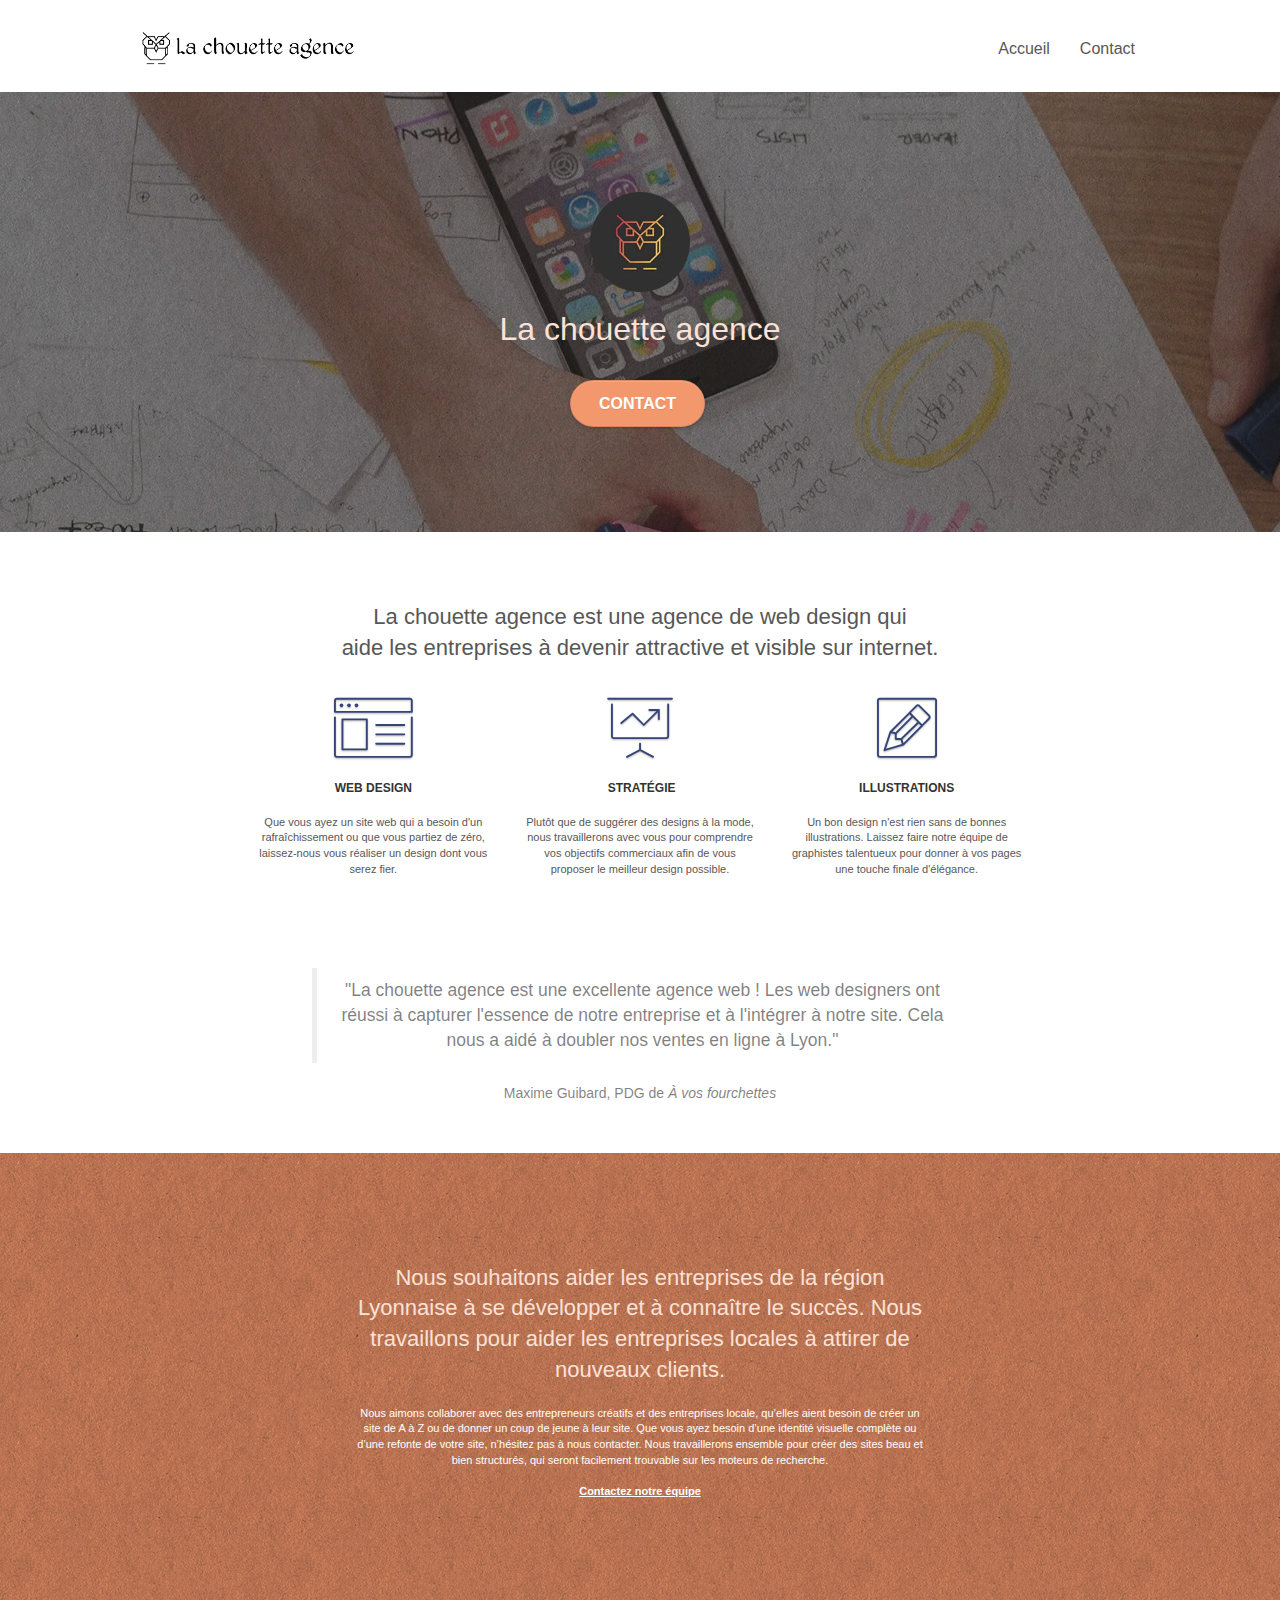
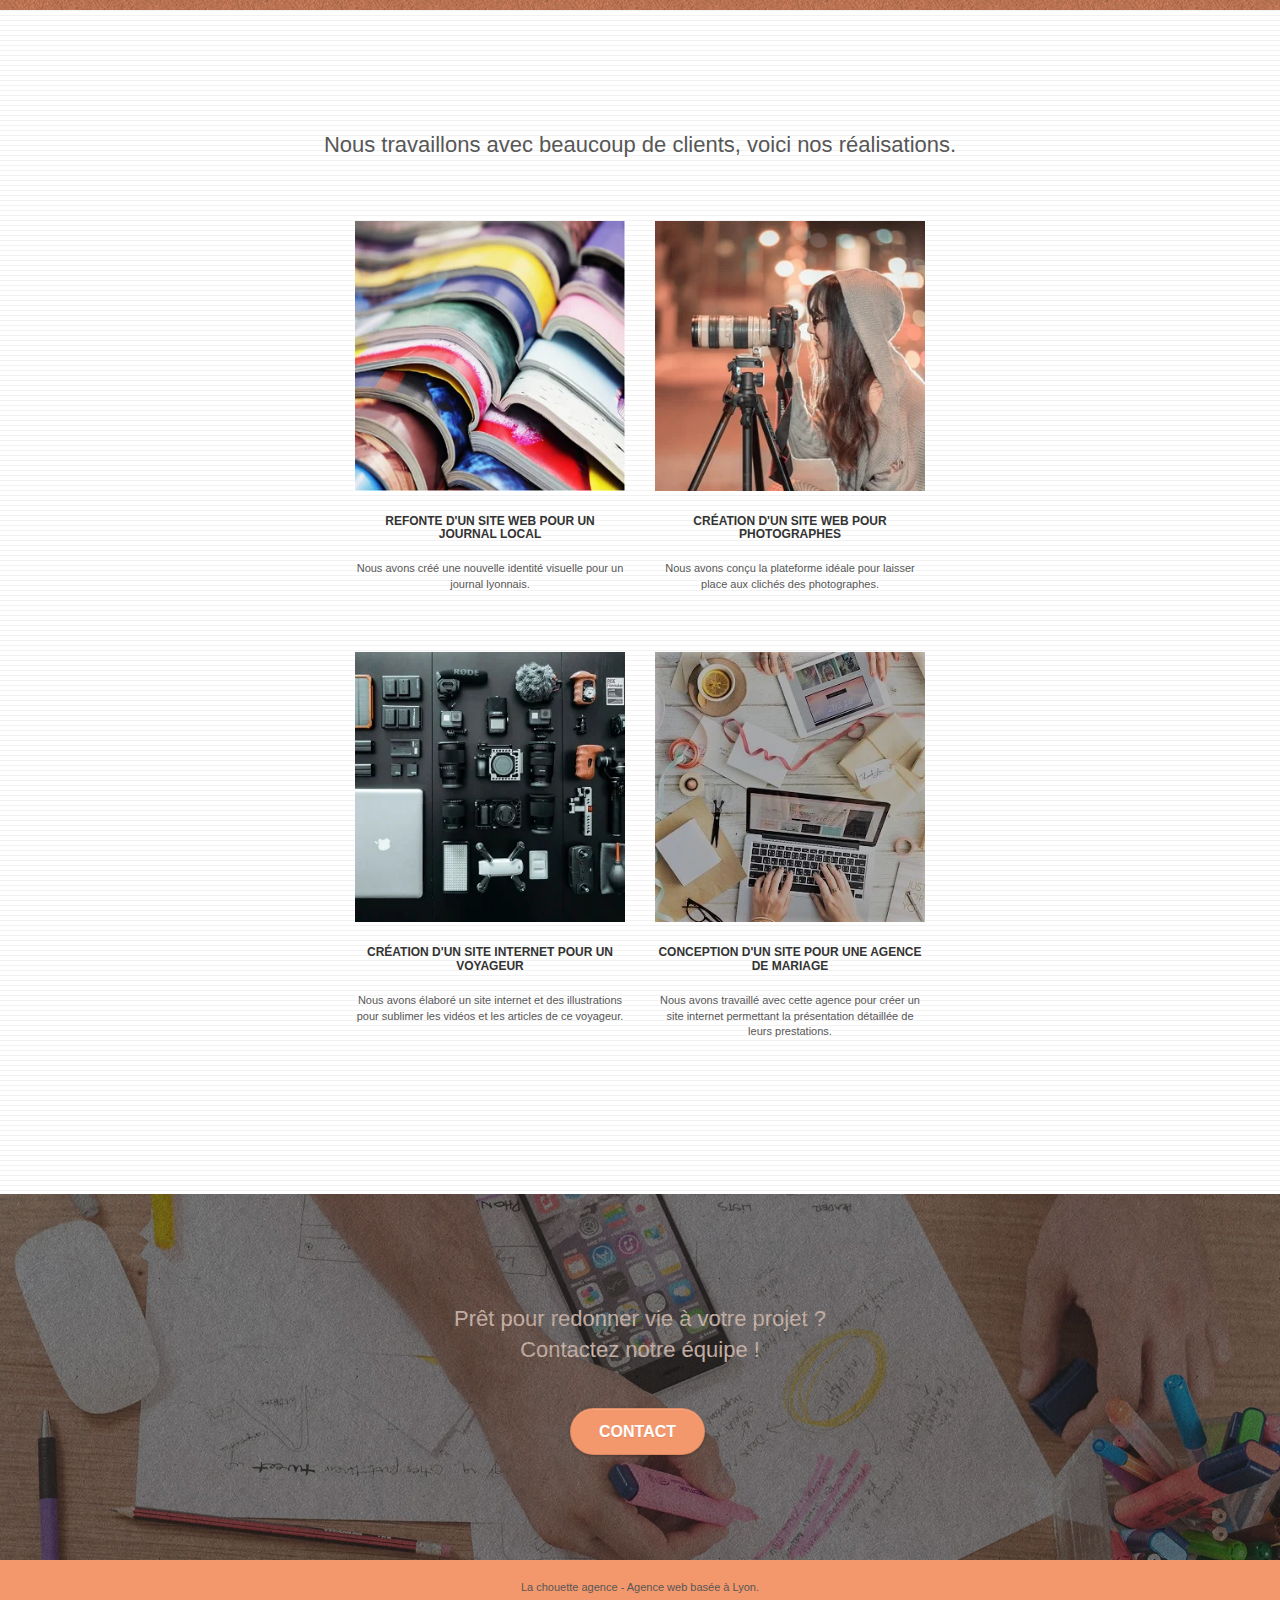
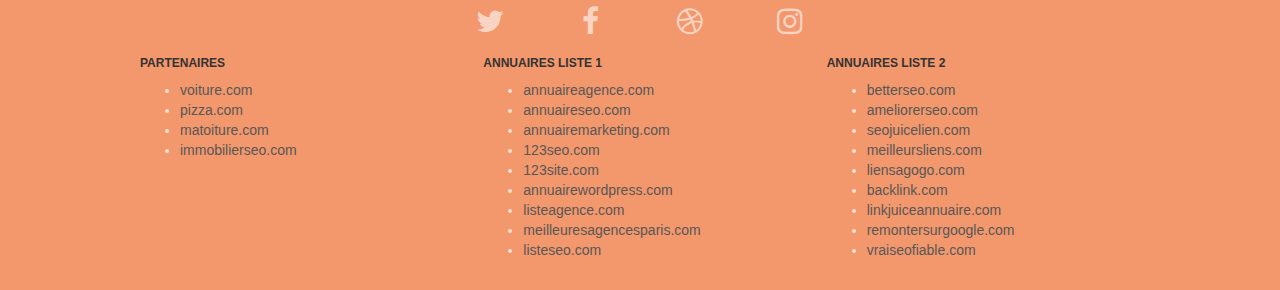
<file: LaChouetteAgence/index.html>
<!doctype html>
<html lang="fr">
<head>
    <meta charset="utf-8">
    <meta name="description" content="Entreprise de webdesign située à Lyon, la Chouette Agence
	vous apporte son expertise pour vous aider à la refonte ou la création de votre site web.">
    <meta name="viewport" content="width=device-width, initial-scale=1.0, viewport-fit=cover">
	<link rel="shortcut icon" type="image/png" href="favicon.jpg">
    
	<link rel="stylesheet" type="text/css" href="./css/bootstrap.css">
	<link rel="stylesheet" type="text/css" href="style.css">
	<link rel="stylesheet" type="text/css" href="./css/font-awesome.css">
	<link rel="stylesheet" type="text/css" href="./css/et-line.css">
	
    
	<script src="./js/jquery-2.1.0.js"></script>
	<script src="./js/bootstrap.js"></script>
	<script src="./js/blocs.js"></script>
	<script src="./js/jquery.touchSwipe.js" defer></script>
	<script src="./js/gmaps.js"></script>

    <title>La chouette agence</title>

    
<!-- Analytics -->
 
<!-- Analytics END -->
    
</head>
<body>
	<!-- Principal conteneur -->
	<div class="page-container">
    
	<!-- bloc-0 -->

		<header class="bloc bgc-white l-bloc " id="bloc-0">
			<div class="container bloc-sm">

				<nav class="navbar row">
					<div class="navbar-header">
						<a class="navbar-brand" href="index.html"><img src="img/la-chouette-agence.webp" alt="Bannière de l'agence La chouette agence" height="40" /></a>
						<button id="nav-toggle" aria-label="menu-burger" type="button" class="ui-navbar-toggle navbar-toggle" data-toggle="collapse" data-target=".navbar-1">
							<span class="sr-only">Toggle navigation</span><span class="icon-bar"></span><span class="icon-bar"></span><span class="icon-bar"></span>
						</button>
					</div>
					<div class="collapse navbar-collapse navbar-1 special-dropdown-nav">
						<ul class="site-navigation nav navbar-nav">
							<li>
								<a href="index.html">Accueil</a>
							</li>
							<li>
								<a href="contact.html">Contact</a>
							</li>
						</ul>
					</div>
				</nav>
			</div>
		</header>

<!-- bloc-0 END -->

<!-- bloc-1-presentation -->
		<main>
			<section class="bloc bgc-dark-slate-blue bg-banniere d-bloc bg-t-edge bloc-bg-texture texture-paper b-parallax" id="bloc-1-hero">
				<div class="container bloc-lg">
					<div class="row tight-width-whitespace">
						<div class="col-sm-12 background--2">
							<img src="img/logo.webp" class="center-block image-resize-mode" width="100" alt="Logo La chouette agence" title="La chouette agence, entreprise de web design à Lyon"/>
							<h1 class="text-center hero-bloc-text tc-white ">
								La chouette agence
							</h1>
							<div class="text-center">
								<a href="contact.html" class="btn btn-lg btn-clean btn-rd cta-hero btn-atomic-tangerine" id="cta-hero">Contact</a>
							</div>
						</div>
					</div>
				</div>
			</section>

		<!-- bloc-1-presentation END -->

		<!-- bloc-2-services -->

			<section class="bloc bgc-white l-bloc" id="bloc-2-services">
				<div class="container bloc-md">
					<div class="row">
						<div class="col-sm-12 text-center">
							<h2 class="text">La chouette agence est une agence de web design qui <br> aide les entreprises à devenir attractive et visible sur internet.</h2>
						</div>
					</div>
					<div class="row voffset-lg med-width-whitespace">
						<div class="col-sm-4">
							<div class="text-center">
								<span class="et-icon-browser sm-shadow icon-dark-slate-blue icons icon-lg"></span>
							</div>
							<h3 class="mg-md text-center">
								Web design
							</h3>
							<p class="text-center ">
								Que vous ayez un site web qui a besoin d'un rafraîchissement ou que vous partiez de zéro, laissez-nous vous réaliser un design dont vous serez fier.<br>
							</p>
						</div>
						<div class="col-sm-4">
							<div class="text-center">
								<span class="et-icon-presentation sm-shadow icon-dark-slate-blue icons icon-lg"></span>
							</div>
							<h3 class="mg-md text-center">
								&nbsp;Stratégie
							</h3>
							<p class="text-center ">
								Plutôt que de suggérer des designs à la mode, nous travaillerons avec vous pour comprendre vos objectifs commerciaux afin de vous proposer le meilleur design possible.<br>
							</p>
						</div>
						<div class="col-sm-4">
							<div class="text-center">
								<span class="et-icon-edit sm-shadow icon-dark-slate-blue icons icon-lg"></span>
							</div>
							<h3 class="mg-md text-center">
								Illustrations
							</h3>
							<p class="text-center ">
								Un bon design n'est rien sans de bonnes illustrations. Laissez faire notre équipe de graphistes talentueux pour donner à vos pages une touche finale d'élégance.
							</p>
						</div>
					</div>
					<div class="row voffset-lg voffset">
						<div class="col-xs-12 col-md-8 col-md-offset-2 text-center">
							<figure>
								<blockquote class="quote">"La chouette agence est une excellente agence web ! Les 
									web designers ont réussi à capturer l'essence de notre 
									entreprise et à l'intégrer à notre site. Cela nous a aidé à 
									doubler nos ventes en ligne à Lyon."
								</blockquote>
								<figcaption>Maxime Guibard, PDG de <cite>À vos fourchettes</cite></figcaption>
							</figure>
						</div>
					</div>
				</div>
			</section>
		<!-- bloc-2-services END -->

		<!-- bloc-3-what-i-do -->

			<section class="bloc tc-white bgc-atomic-tangerine bg-presentation d-bloc bloc-bg-texture texture-paper b-parallax" id="bloc-3-what-i-do">
				<div class="container bloc-lg">
					<div class="row tight-width-whitespace background">
						<div class="col-sm-12">
							<h2 class="mg-md text-center tc-white">
								Nous souhaitons aider les entreprises de la région Lyonnaise à se développer et à connaître le succès. Nous travaillons pour aider les entreprises locales à attirer de nouveaux clients.<br>
							</h2>
							<p class="text-center white">
								Nous aimons collaborer avec des entrepreneurs créatifs et des entreprises locale, qu’elles aient besoin de créer un site de A à Z ou de donner un coup de jeune à leur site. Que vous ayez besoin d’une identité visuelle complète ou d’une refonte de votre site, n’hésitez pas à nous contacter. Nous travaillerons ensemble pour créer des sites beau et bien structurés, qui seront facilement trouvable sur les moteurs de recherche. <br><br><a class="ltc-white bold-link" href="contact.html">Contactez notre équipe</a><br>
							</p>
						</div>
					</div>
				</div>
			</section>

		<!-- bloc-3-what-i-do END -->

		<!-- bloc-4-portfolio -->

			<section class="bloc bgc-white bg-lines-h2-bg bg-repeat l-bloc" id="bloc-4-portfolio">
				<div class="container bloc-lg">
					<div class="row">
						<div class="col-sm-12 text-center">
							<h2 class="text">Nous travaillons avec beaucoup de clients, voici nos réalisations.<br></h2>
						</div>
					</div>
					<div class="row tight-width-whitespace portfolio-row">
						<article class="col-sm-6">
							<a href="#" data-lightbox="img/1.png" data-gallery-id="gallery-1" data-caption="Refonte d'un site web pour un journal local" data-frame="snapshot-lb"><img src="img/1.webp" alt="Création d'un nouveau site web pour journal local" class="img-responsive portfolio-thumb" /></a>
							<h3 class="mg-md text-center">
								Refonte d'un site web pour un journal local
							</h3>
							<p class="text-center">
								Nous avons créé une nouvelle identité visuelle pour un journal lyonnais.
							</p>
						</article>
						<article class="col-sm-6">
							<a href="#" data-lightbox="img/2.png" data-gallery-id="gallery-1" data-caption="Création d'un site web pour photographes" data-frame="snapshot-lb"><img src="img/2.webp" class="img-responsive portfolio-thumb" alt="Création d'un site web pour photographes" /></a>
							<h3 class="mg-md text-center">
								Création d'un site web pour photographes
							</h3>
							<p class="text-center">
								Nous avons conçu la plateforme idéale pour laisser place aux clichés des photographes.
							</p>
						</article>
					</div>
					<div class="row tight-width-whitespace portfolio-row">
						<article class="col-sm-6">
							<a href="#" data-lightbox="img/3.png" data-gallery-id="gallery-1" data-caption="Création d'un site internet pour un voyageur" data-frame="snapshot-lb"><img src="img/3.webp" class="img-responsive portfolio-thumb" alt="Création d'un site web pour voyageur"/></a>
							<h3 class="mg-md text-center">
								Création d'un site internet pour un voyageur
							</h3>
							<p class="text-center">
								Nous avons élaboré un site internet et des illustrations pour sublimer les vidéos et les articles de ce voyageur.
							</p>
						</article>
						<article class="col-sm-6">
							<a href="#" data-lightbox="img/4.png" data-gallery-id="gallery-1" data-caption="Conception d'un site pour une agence de mariage" data-frame="snapshot-lb"><img src="img/4.webp" class="img-responsive portfolio-thumb" alt="Création d'un site web pour agence de mariage" /></a>
							<h3 class="mg-md text-center">
								Conception d'un site pour une agence de mariage
							</h3>
							<p class="text-center">
								Nous avons travaillé avec cette agence pour créer un site internet permettant la présentation détaillée de leurs prestations.
							</p>
						</article>
					</div>
				</div>
			</section>

		<!-- bloc-4-portfolio END -->

		<!-- bloc-5-cta -->

			<section class="bloc bgc-dark-slate-blue bg-banniere d-bloc bloc-bg-texture texture-paper" id="bloc-5-cta">
				<div class="container bloc-lg">
					<div class="row background">
						<h2 class="mg-md text-center tc-white">
							Prêt pour redonner vie à votre projet ?<br>Contactez notre équipe !
						</h2>
						<div class="col-sm-12 text-center">
							<a href="contact.html" class="btn btn-atomic-tangerine btn-clean btn-rd btn-lg cta-hero">Contact</a>
						</div>
					</div>
				</div>
			</section>
		</main>
<!-- bloc-5-cta END -->

	<!-- Footer - bloc-8 -->
	<!-- Début footer -->
		<footer class="bloc bgc-atomic-tangerine d-bloc" id="bloc-8">
			<div class="container bloc-sm">
				<div class="row">
					<div class="col-sm-12">
						<p class="text-center black">La chouette agence - Agence web basée à Lyon.<br></p>
						<div class="row row-no-gutters social">
							<div class="col-sm-3">
								<div class="text-center">
									<a class="social" href="#" aria-label="Twitter"><span class="fa fa-twitter icon-md"></span></a>
								</div>
							</div>
							<div class="col-sm-3">
								<div class="text-center">
									<a class="social" href="#" aria-label="Facebook"><span class="fa fa-facebook icon-md"></span></a>
								</div>
							</div>
							<div class="col-sm-3">
								<div class="text-center">
									<a class="social" href="#" aria-label="Dribble"><span class="fa fa-dribbble icon-md"></span></a>
								</div>
							</div>
							<div class="col-sm-3">
								<div class="text-center">
									<a class="social" href="#" aria-label="Instagram"><span class="fa fa-instagram icon-md"></span></a>
								</div>
							</div>
						</div>
						<div class="row footer-links">
							<div class="col-sm-4">
								<h3>Partenaires</h3>
								<ul>
									<li><a href="#">voiture.com</a></li>
									<li><a href="#">pizza.com</a></li>
									<li><a href="#">matoiture.com</a></li>
									<li><a href="#">immobilierseo.com</a></li>
								</ul>		
							</div>
							<div class="col-sm-4">
								<h3>Annuaires liste 1</h3>
								<ul>
									<li><a href="#">annuaireagence.com</a></li>
									<li><a href="#">annuaireseo.com</a></li>
									<li><a href="#">annuairemarketing.com</a></li>
									<li><a href="#">123seo.com</a></li>
									<li><a href="#">123site.com</a></li>
									<li><a href="#">annuairewordpress.com</a></li>
									<li><a href="#">listeagence.com</a></li>
									<li><a href="#">meilleuresagencesparis.com</a></li>
									<li><a href="#">listeseo.com</a></li>
								</ul>
							</div>
							<div class="col-sm-4">
								<h3>Annuaires liste 2</h3>
								<ul>
									<li><a href="#">betterseo.com</a></li>
									<li><a href="#">ameliorerseo.com</a></li>
									<li><a href="#">seojuicelien.com</a></li>
									<li><a href="#">meilleursliens.com</a></li>
									<li><a href="#">liensagogo.com</a></li>
									<li><a href="#">backlink.com</a></li>
									<li><a href="#">linkjuiceannuaire.com</a></li>
									<li><a href="#">remontersurgoogle.com</a></li>
									<li><a href="#">vraiseofiable.com</a></li>
								</ul>
							</div>
						</div>
					</div>
				</div>
			</div>
		</footer>
<!-- Footer - bloc-8 END -->

	</div>
<!-- Principal conteneur END -->
</body>
</html>
</file>
<file: LaChouetteAgence/style.css>
.img-responsive{margin:auto}.citation{font-style:italic;font-size:19px}.pdg{font-size:15px;font-style:normal}.text{font-size:22px}.text--2{display:flex;flex-direction:column;align-items:center}.text-01{display:flex;flex-direction:column}.text-02{padding-top:10px}body{margin:0;padding:0;background:#fff;overflow-x:hidden;-webkit-font-smoothing:antialiased;-moz-osx-font-smoothing:grayscale}a,button{transition:all .3s ease-in-out;outline:0!important}a:hover{text-decoration:none;cursor:pointer}#page-loading-blocs-notifaction{position:fixed;top:0;bottom:0;width:100%;z-index:100000;background:#fff url(img/pageload-spinner.gif) no-repeat center center}.bloc{width:100%;clear:both;background:50% 50% no-repeat;padding:0 50px;-webkit-background-size:cover;-moz-background-size:cover;-o-background-size:cover;background-size:cover;position:relative}.bloc .container{padding-left:0;padding-right:0}.bloc-lg{padding:100px 50px}.bloc-md{padding:50px}.bloc-sm{padding:20px 50px}.bg-b-edge,.bg-bl-edge,.bg-br-edge,.bg-center,.bg-l-edge,.bg-r-edge,.bg-repeat,.bg-t-edge,.bg-tl-edge,.bg-tr-edge{-webkit-background-size:auto!important;-moz-background-size:auto!important;-o-background-size:auto!important;background-size:auto!important}.bg-repeat{background:repeat}.bg-t-edge{background:top no-repeat}.bloc-bg-texture::before{content:"";background-size:2px 2px;position:absolute;top:0;bottom:0;left:0;right:0}.texture-paper::before{background:url(img/texture-paper.webp);background-size:280px 280px}.b-parallax{background-attachment:fixed}.d-bloc{color:rgba(255,255,255,.7)}.d-bloc button:hover{color:rgba(255,255,255,.9)}.d-bloc .icon-round,.d-bloc .icon-rounded,.d-bloc .icon-semi-rounded-a,.d-bloc .icon-semi-rounded-b,.d-bloc .icon-square{border-color:rgba(255,255,255,.9)}.d-bloc .divider-h span{border-color:rgba(255,255,255,.2)}.d-bloc .a-btn,.d-bloc .navbar a,.d-bloc .navbar-brand,.d-bloc a .icon-lg,.d-bloc a .icon-md,.d-bloc a .icon-sm,.d-bloc a .icon-xl,.d-bloc h1 a,.d-bloc h2 a,.d-bloc h3 a,.d-bloc h4 a,.d-bloc h5 a,.d-bloc h6 a,.d-bloc p a{color:rgba(255,255,255,.6)}.d-bloc .a-btn:hover,.d-bloc .navbar a:hover,.d-bloc .navbar-brand:hover,.d-bloc a:hover .icon-lg,.d-bloc a:hover .icon-md,.d-bloc a:hover .icon-sm,.d-bloc a:hover .icon-xl,.d-bloc h1 a:hover,.d-bloc h2 a:hover,.d-bloc h3 a:hover,.d-bloc h4 a:hover,.d-bloc h5 a:hover,.d-bloc h6 a:hover,.d-bloc p a:hover{color:#fff}.d-bloc .navbar-toggle .icon-bar{background:#fff}.d-bloc .btn-wire,.d-bloc .btn-wire:hover{color:#fff;border-color:#fff}.d-bloc .panel{color:rgba(0,0,0,.5)}.d-bloc .panel button:hover{color:rgba(0,0,0,.7)}.d-bloc .panel icon{border-color:rgba(0,0,0,.7)}.d-bloc .panel .divider-h span{border-color:rgba(0,0,0,.1)}.d-bloc .panel .a-btn{color:rgba(0,0,0,.6)}.d-bloc .panel .a-btn:hover{color:#000}.d-bloc .panel .btn-wire,.d-bloc .panel .btn-wire:hover{color:rgba(0,0,0,.7);border-color:rgba(0,0,0,.3)}.d-bloc .panel,.l-bloc{color:rgba(0,0,0,.5)}.d-bloc .panel button:hover,.l-bloc button:hover{color:rgba(0,0,0,.7)}.l-bloc .icon-round,.l-bloc .icon-rounded,.l-bloc .icon-semi-rounded-a,.l-bloc .icon-semi-rounded-b,.l-bloc .icon-square{border-color:rgba(0,0,0,.7)}.d-bloc .panel .divider-h span,.l-bloc .divider-h span{border-color:rgba(0,0,0,.1)}.d-bloc .panel .a-btn,.l-bloc .a-btn,.l-bloc .navbar a,.l-bloc .navbar-brand,.l-bloc a .icon-lg,.l-bloc a .icon-md,.l-bloc a .icon-sm,.l-bloc a .icon-xl,.l-bloc h1 a,.l-bloc h2 a,.l-bloc h3 a,.l-bloc h4 a,.l-bloc h5 a,.l-bloc h6 a,.l-bloc p a{color:rgba(14,13,13,.6)}.d-bloc .panel .a-btn:hover,.l-bloc .a-btn:hover,.l-bloc .navbar a:hover,.l-bloc .navbar-brand:hover,.l-bloc a:hover .icon-lg,.l-bloc a:hover .icon-md,.l-bloc a:hover .icon-sm,.l-bloc a:hover .icon-xl,.l-bloc h1 a:hover,.l-bloc h2 a:hover,.l-bloc h3 a:hover,.l-bloc h4 a:hover,.l-bloc h5 a:hover,.l-bloc h6 a:hover,.l-bloc p a:hover{color:#000}.l-bloc .navbar-toggle .icon-bar{color:rgba(0,0,0,.6)}.d-bloc .panel .btn-wire,.d-bloc .panel .btn-wire:hover,.l-bloc .btn-wire,.l-bloc .btn-wire:hover{color:rgba(0,0,0,.7);border-color:rgba(0,0,0,.3)}.voffset{margin-top:30px}.voffset-lg{margin-top:80px}.row-no-gutters{margin-right:0;margin-left:0}.row.row-no-gutters>[class*=" col-"],.row.row-no-gutters>[class^=col-]{padding-right:0;padding-left:0}#bloc-1-hero h1{font-size:32px}.navbar{margin-bottom:0;z-index:1}.navbar-brand{height:auto;padding:3px 15px;font-size:25px;font-weight:400;font-weight:600;line-height:44px}.navbar-brand img{max-height:200px;margin:0 5px 0 0;display:inline}.navbar-brand img[src$=svg]{min-width:100px}.nav-center .navbar-brand img{margin:0}.navbar .nav{padding-top:2px;margin-right:-16px;float:right;z-index:1}.nav>li{float:left;margin-top:4px;font-size:16px}.navbar-nav .open .dropdown-menu>li>a{text-align:inherit}.nav>li a:focus,.nav>li a:hover{background:0 0}.navbar-toggle{margin:10px 10px 0 0;border:0}.navbar-toggle:hover{background:0 0!important}.navbar-toggle .icon-bar{background-color:rgba(0,0,0,.5);width:26px}.nav-invert .navbar .nav{float:left}.nav-invert .navbar-brand,.nav-invert .navbar-header{float:right;position:relative;z-index:2}@media (min-width:768px){.site-navigation{position:absolute;top:50%;right:20px;transform:translate(0,-50%);-webkit-transform:translateY(-50%)}.nav>li .dropdown-menu a,.nav>li .dropdown-menu a:hover{color:#484848}.nav-invert .site-navigation{left:0;right:0}.nav-center{text-align:center}.nav-center .navbar-header{width:100%}.nav-center .nav>li,.nav-center .navbar-brand,.nav-center .navbar-header{float:none;display:inline-block}.nav-center .site-navigation{position:relative;width:100%;right:0;margin-right:0;margin-top:20px}.nav-center.mini-nav .navbar-toggle{float:none;margin:10px auto 0}}.nav>li>.dropdown a{background:0 0!important;display:block;padding:14px 15px}nav .caret{margin:0 5px}.dropdown-menu .dropdown-menu{top:-8px;left:100%}.dropdown-menu .dropmenu-flow-right{top:100%;left:0;margin-left:-1px;border-top-left-radius:0;border-top-right-radius:0}.dropdown-menu .dropdown span{border:4px solid #000;border-top-color:transparent;border-right-color:transparent;border-bottom-color:transparent;margin:6px -5px 0 0!important;float:right}.mg-md{margin-top:10px;margin-bottom:20px}.mg-lg{margin-top:10px;margin-bottom:40px}.btn{margin:0 5px 5px 0}.btn.pull-right{margin:0 0 5px 5px}.btn-d,.btn-d:focus,.btn-d:hover{color:#fff;background:rgba(0,0,0,.3)}button{outline:0!important}.btn-rd{border-radius:40px}.btn-clean{border:1px solid rgba(0,0,0,.08);border-bottom-color:rgba(0,0,0,.1);text-shadow:0 1px 0 rgba(0,0,1,.1);box-shadow:0 1px 3px rgba(0,0,1,.25),inset 0 1px 0 0 rgba(255,255,255,.15)}.icon-md{font-size:30px!important}.icon-lg{font-size:60px!important}.sm-shadow{text-shadow:0 1px 2px rgba(0,0,0,.3)}.panel-sq,.panel-sq .panel-footer,.panel-sq .panel-heading{border-radius:0}.panel-rd{border-radius:30px}.panel-rd .panel-heading{border-radius:29px 29px 0 0}.panel-rd .panel-footer{border-radius:0 0 29px 29px}.form-control{border-color:rgba(0,0,0,.1);box-shadow:none}.scrollToTop{width:40px;height:40px;position:fixed;bottom:20px;right:20px;opacity:0;z-index:500;transition:all .3s ease-in-out}.scrollToTop span{margin-top:6px}.showScrollTop{font-size:14px;opacity:1}a[data-lightbox]{position:relative;display:block;text-align:center}a[data-lightbox]:hover::before{content:"+";font-family:HelveticaNeue-Light,"Helvetica Neue Light","Helvetica Neue",Helvetica,Arial;font-size:32px;width:50px;height:50px;margin-left:-25px;border-radius:50%;background:rgba(0,0,0,.6);color:#fff;font-weight:100;z-index:1;position:absolute;top:50%;transform:translateY(-50%);-webkit-transform:translateY(-50%)}a[data-lightbox]:hover img{opacity:.6;-webkit-animation-fill-mode:none;animation-fill-mode:none}#lightbox-modal{display:flex;align-items:center}#lightbox-modal .modal-dialog{width:90%;max-width:900px;margin:0 auto 0}#lightbox-modal .modal-dialog img{max-height:90vh;margin:0 auto}.lightbox-caption{padding:20px;color:#fff;background:rgba(0,0,0,.5);position:absolute;left:15px;right:15px;bottom:5px}.close-lightbox{color:#fff;font-size:30px;position:absolute;top:20px;right:20px;z-index:20;background:rgba(0,0,0,.5);border:none;line-height:30px;padding:0 9px 5px;opacity:.3}.close-lightbox:hover,.next-lightbox:hover,.prev-lightbox:hover{opacity:1;color:#fff}.next-lightbox,.prev-lightbox{font-size:20px;color:rgba(255,255,255,.9);background:rgba(0,0,0,.5);transition:all .2s ease-in-out;position:absolute;top:45%;z-index:1;opacity:.4}.next-lightbox{padding:6px 8px 1px 13px;right:25px}.prev-lightbox{padding:6px 13px 1px 10px;left:25px}.snapshot-lb .modal-body{padding-bottom:45px}.snapshot-lb .lightbox-caption{padding:0;color:rgba(0,0,0,.5);background:0 0}.btn,a,h1,h2,h3,h4,h5,h6,label,p{font-family:helvetica;font-weight:400;color:#575757!important}.container{max-width:1000px}.hero-bloc-text{font-size:38px}.hero-bloc-text-sub{font-size:36px}.statement-bloc-text{line-height:26px;font-style:italic;font-size:20px;text-align:center;font-weight:lighter;max-width:520px;margin:auto auto auto auto}p{font-size:11px}.tight-width-whitespace{max-width:600px;margin:auto auto auto auto}.h1{font-size:20px;font-family:"Open Sans"}.cta-hero{margin-top:22px;color:#fff!important;text-transform:uppercase;padding:12px 28px 12px 28px;font-size:16px;font-weight:700}.social{max-width:400px;margin:10px auto auto auto}h2{font-size:22px;line-height:1.4em}h3{font-size:12px;text-transform:uppercase;font-weight:700;color:#333!important}.med-width-whitespace{max-width:800px;margin:auto auto auto auto;box-shadow:0 0 0 #000}h1{color:#333!important}h4{color:#333!important}.icons{margin-bottom:14px;margin-top:24px}.white{color:#fff!important}.portfolio-thumb{margin-bottom:24px}.portfolio-row{margin-bottom:44px;margin-top:50px}.avatar{box-shadow:0 4px 9px rgba(0,0,0,.3)}.black-background{background-color:rgba(165,147,99,.7);padding:40px 40px 40px 40px}.bold-link{font-weight:900;text-decoration:underline!important}.bgc-white{background-color:#fff}.bgc-dark-slate-blue{background-color:#364577}.bgc-atomic-tangerine{background-color:#f3976c}.tc-white{color:#fce1d5!important}.btn-atomic-tangerine{background:#f3976c;color:#fff!important}.btn-atomic-tangerine:hover{background:#c27956!important;color:#fff!important}.ltc-white{color:#fff!important}.ltc-white:hover{color:#ccc!important}.ltc-atomic-tangerine{color:#f3976c!important}.ltc-atomic-tangerine:hover{color:#c27956!important}.icon-dark-slate-blue{color:#364577!important;border-color:#364577!important}.bg-dots-bg{background-image:url(img/dots-bg.webp)}.bg-lines-h2-bg{background-image:url(img/lines-h2-bg.webp)}.bg-banniere{background-image:url(img/la-chouette-agence-banniere.webp)}.bg-presentation{background-image:url(img/image-de-presentation.webp)}@media (max-width:1024px){.bloc{padding-left:20px;padding-right:20px}.bloc-tile-2.full-width-bloc .container,.bloc-tile-3.full-width-bloc .container,.bloc-tile-4.full-width-bloc .container,.bloc.full-width-bloc{padding-left:0;padding-right:0}}@media (max-width:992px) and (min-width:768px){.navbar .nav{max-width:80%}.nav-center.navbar .nav{max-width:100%}}@media (max-width:991px){.container{width:100%}.b-parallax{background-attachment:scroll}#hero-bloc,.page-container{overflow-x:hidden;position:relative}.bloc-group,.bloc-group .bloc{display:block;width:100%}}@media (max-width:767px){.page-container{overflow-x:hidden;position:relative}#disqus_thread,h1,h2,h3,h4,h5,h6,p{padding-left:10px!important;padding-right:10px!important}.b-parallax{background-attachment:scroll}.navbar .nav{padding-top:0;border-top:1px solid rgba(0,0,0,.2);float:none!important}.navbar.row{margin-left:0;margin-right:0}.site-navigation{position:inherit;transform:none;-webkit-transform:none;-ms-transform:none}.nav>li{margin-top:0;border-bottom:1px solid rgba(0,0,0,.1);background:rgba(0,0,0,.05);text-align:left;padding-left:15px;width:100%}.nav>li:hover{background:rgba(0,0,0,.08)}.dropdown .dropdown a .caret{float:none;margin:5px 0 0 10px!important;border:4px solid #000;border-bottom-color:transparent;border-right-color:transparent;border-left-color:transparent}#hero-bloc .navbar .nav{background:rgba(0,0,0,.8)}#hero-bloc .navbar .nav a{color:rgba(255,255,255,.6)}.hero{padding:50px 0}.hero-nav{left:-1px;right:-1px}.navbar-collapse{padding:0;overflow-x:hidden;-webkit-box-shadow:none;box-shadow:none}.navbar-brand img{max-height:40px;width:auto}.nav-invert .navbar-header{float:none;width:100%}.nav-invert .navbar-toggle{float:left;margin-left:10px}.bloc-lg,.bloc-xl,.bloc-xxl{padding:40px 0}.bloc-md,.bloc-sm{padding-left:0;padding-right:0}.bloc-fill-screen .fill-bloc-bottom-edge,.bloc-fill-screen .fill-bloc-top-edge,.bloc-tile-2 .container,.bloc-tile-3 .container,.bloc-tile-4 .container{padding-left:0;padding-right:0}.a-block{padding:0 10px}.btn-dwn{display:none}.voffset{margin-top:5px}.voffset-md{margin-top:20px}.voffset-lg{margin-top:30px}form{padding:5px}.close-lightbox{display:inline-block}.blocsapp-device-iphone5{background-size:216px 425px;padding-top:60px;width:216px;height:425px}.blocsapp-device-iphone5 img{width:180px;height:320px}}@media (max-width:400px){.bloc{padding-left:0;padding-right:0}}@media (max-width:767px){.bloc-mob-center-text{text-align:center}}
</file>
<file: LaChouetteAgence/css/et-line.css>
@font-face {
    font-family: et-line;
    src: url(../fonts/et-line.eot);
    src: url(../fonts/et-line.eot?#iefix) format('embedded-opentype'), url(../fonts/et-line.woff) format('woff'), url(../fonts/et-line.ttf) format('truetype'), url(../fonts/et-line.svg#et-line) format('svg');
    font-weight: 400;
    font-style: normal
}

.et-icon-adjustments,
.et-icon-alarmclock,
.et-icon-anchor,
.et-icon-aperture,
.et-icon-attachment,
.et-icon-bargraph,
.et-icon-basket,
.et-icon-beaker,
.et-icon-bike,
.et-icon-book-open,
.et-icon-briefcase,
.et-icon-browser,
.et-icon-calendar,
.et-icon-camera,
.et-icon-caution,
.et-icon-chat,
.et-icon-circle-compass,
.et-icon-clipboard,
.et-icon-clock,
.et-icon-cloud,
.et-icon-compass,
.et-icon-desktop,
.et-icon-dial,
.et-icon-document,
.et-icon-documents,
.et-icon-download,
.et-icon-dribbble,
.et-icon-edit,
.et-icon-envelope,
.et-icon-expand,
.et-icon-facebook,
.et-icon-flag,
.et-icon-focus,
.et-icon-gears,
.et-icon-genius,
.et-icon-gift,
.et-icon-global,
.et-icon-globe,
.et-icon-googleplus,
.et-icon-grid,
.et-icon-happy,
.et-icon-hazardous,
.et-icon-heart,
.et-icon-hotairballoon,
.et-icon-hourglass,
.et-icon-key,
.et-icon-laptop,
.et-icon-layers,
.et-icon-lifesaver,
.et-icon-lightbulb,
.et-icon-linegraph,
.et-icon-linkedin,
.et-icon-lock,
.et-icon-magnifying-glass,
.et-icon-map,
.et-icon-map-pin,
.et-icon-megaphone,
.et-icon-mic,
.et-icon-mobile,
.et-icon-newspaper,
.et-icon-notebook,
.et-icon-paintbrush,
.et-icon-paperclip,
.et-icon-pencil,
.et-icon-phone,
.et-icon-picture,
.et-icon-pictures,
.et-icon-piechart,
.et-icon-presentation,
.et-icon-pricetags,
.et-icon-printer,
.et-icon-profile-female,
.et-icon-profile-male,
.et-icon-puzzle,
.et-icon-quote,
.et-icon-recycle,
.et-icon-refresh,
.et-icon-ribbon,
.et-icon-rss,
.et-icon-sad,
.et-icon-scissors,
.et-icon-scope,
.et-icon-search,
.et-icon-shield,
.et-icon-speedometer,
.et-icon-strategy,
.et-icon-streetsign,
.et-icon-tablet,
.et-icon-target,
.et-icon-telescope,
.et-icon-toolbox,
.et-icon-tools,
.et-icon-tools-2,
.et-icon-trophy,
.et-icon-tumblr,
.et-icon-twitter,
.et-icon-upload,
.et-icon-video,
.et-icon-wallet,
.et-icon-wine {
    font-family: et-line;
    speak: none;
    font-style: normal;
    font-weight: 400;
    font-variant: normal;
    text-transform: none;
    line-height: 1;
    -webkit-font-smoothing: antialiased;
    -moz-osx-font-smoothing: grayscale;
    display: inline-block
}

.et-icon-mobile:before {
    content: "\e000"
}

.et-icon-laptop:before {
    content: "\e001"
}

.et-icon-desktop:before {
    content: "\e002"
}

.et-icon-tablet:before {
    content: "\e003"
}

.et-icon-phone:before {
    content: "\e004"
}

.et-icon-document:before {
    content: "\e005"
}

.et-icon-documents:before {
    content: "\e006"
}

.et-icon-search:before {
    content: "\e007"
}

.et-icon-clipboard:before {
    content: "\e008"
}

.et-icon-newspaper:before {
    content: "\e009"
}

.et-icon-notebook:before {
    content: "\e00a"
}

.et-icon-book-open:before {
    content: "\e00b"
}

.et-icon-browser:before {
    content: "\e00c"
}

.et-icon-calendar:before {
    content: "\e00d"
}

.et-icon-presentation:before {
    content: "\e00e"
}

.et-icon-picture:before {
    content: "\e00f"
}

.et-icon-pictures:before {
    content: "\e010"
}

.et-icon-video:before {
    content: "\e011"
}

.et-icon-camera:before {
    content: "\e012"
}

.et-icon-printer:before {
    content: "\e013"
}

.et-icon-toolbox:before {
    content: "\e014"
}

.et-icon-briefcase:before {
    content: "\e015"
}

.et-icon-wallet:before {
    content: "\e016"
}

.et-icon-gift:before {
    content: "\e017"
}

.et-icon-bargraph:before {
    content: "\e018"
}

.et-icon-grid:before {
    content: "\e019"
}

.et-icon-expand:before {
    content: "\e01a"
}

.et-icon-focus:before {
    content: "\e01b"
}

.et-icon-edit:before {
    content: "\e01c"
}

.et-icon-adjustments:before {
    content: "\e01d"
}

.et-icon-ribbon:before {
    content: "\e01e"
}

.et-icon-hourglass:before {
    content: "\e01f"
}

.et-icon-lock:before {
    content: "\e020"
}

.et-icon-megaphone:before {
    content: "\e021"
}

.et-icon-shield:before {
    content: "\e022"
}

.et-icon-trophy:before {
    content: "\e023"
}

.et-icon-flag:before {
    content: "\e024"
}

.et-icon-map:before {
    content: "\e025"
}

.et-icon-puzzle:before {
    content: "\e026"
}

.et-icon-basket:before {
    content: "\e027"
}

.et-icon-envelope:before {
    content: "\e028"
}

.et-icon-streetsign:before {
    content: "\e029"
}

.et-icon-telescope:before {
    content: "\e02a"
}

.et-icon-gears:before {
    content: "\e02b"
}

.et-icon-key:before {
    content: "\e02c"
}

.et-icon-paperclip:before {
    content: "\e02d"
}

.et-icon-attachment:before {
    content: "\e02e"
}

.et-icon-pricetags:before {
    content: "\e02f"
}

.et-icon-lightbulb:before {
    content: "\e030"
}

.et-icon-layers:before {
    content: "\e031"
}

.et-icon-pencil:before {
    content: "\e032"
}

.et-icon-tools:before {
    content: "\e033"
}

.et-icon-tools-2:before {
    content: "\e034"
}

.et-icon-scissors:before {
    content: "\e035"
}

.et-icon-paintbrush:before {
    content: "\e036"
}

.et-icon-magnifying-glass:before {
    content: "\e037"
}

.et-icon-circle-compass:before {
    content: "\e038"
}

.et-icon-linegraph:before {
    content: "\e039"
}

.et-icon-mic:before {
    content: "\e03a"
}

.et-icon-strategy:before {
    content: "\e03b"
}

.et-icon-beaker:before {
    content: "\e03c"
}

.et-icon-caution:before {
    content: "\e03d"
}

.et-icon-recycle:before {
    content: "\e03e"
}

.et-icon-anchor:before {
    content: "\e03f"
}

.et-icon-profile-male:before {
    content: "\e040"
}

.et-icon-profile-female:before {
    content: "\e041"
}

.et-icon-bike:before {
    content: "\e042"
}

.et-icon-wine:before {
    content: "\e043"
}

.et-icon-hotairballoon:before {
    content: "\e044"
}

.et-icon-globe:before {
    content: "\e045"
}

.et-icon-genius:before {
    content: "\e046"
}

.et-icon-map-pin:before {
    content: "\e047"
}

.et-icon-dial:before {
    content: "\e048"
}

.et-icon-chat:before {
    content: "\e049"
}

.et-icon-heart:before {
    content: "\e04a"
}

.et-icon-cloud:before {
    content: "\e04b"
}

.et-icon-upload:before {
    content: "\e04c"
}

.et-icon-download:before {
    content: "\e04d"
}

.et-icon-target:before {
    content: "\e04e"
}

.et-icon-hazardous:before {
    content: "\e04f"
}

.et-icon-piechart:before {
    content: "\e050"
}

.et-icon-speedometer:before {
    content: "\e051"
}

.et-icon-global:before {
    content: "\e052"
}

.et-icon-compass:before {
    content: "\e053"
}

.et-icon-lifesaver:before {
    content: "\e054"
}

.et-icon-clock:before {
    content: "\e055"
}

.et-icon-aperture:before {
    content: "\e056"
}

.et-icon-quote:before {
    content: "\e057"
}

.et-icon-scope:before {
    content: "\e058"
}

.et-icon-alarmclock:before {
    content: "\e059"
}

.et-icon-refresh:before {
    content: "\e05a"
}

.et-icon-happy:before {
    content: "\e05b"
}

.et-icon-sad:before {
    content: "\e05c"
}

.et-icon-facebook:before {
    content: "\e05d"
}

.et-icon-twitter:before {
    content: "\e05e"
}

.et-icon-googleplus:before {
    content: "\e05f"
}

.et-icon-rss:before {
    content: "\e060"
}

.et-icon-tumblr:before {
    content: "\e061"
}

.et-icon-linkedin:before {
    content: "\e062"
}

.et-icon-dribbble:before {
    content: "\e063"
}
</file>
